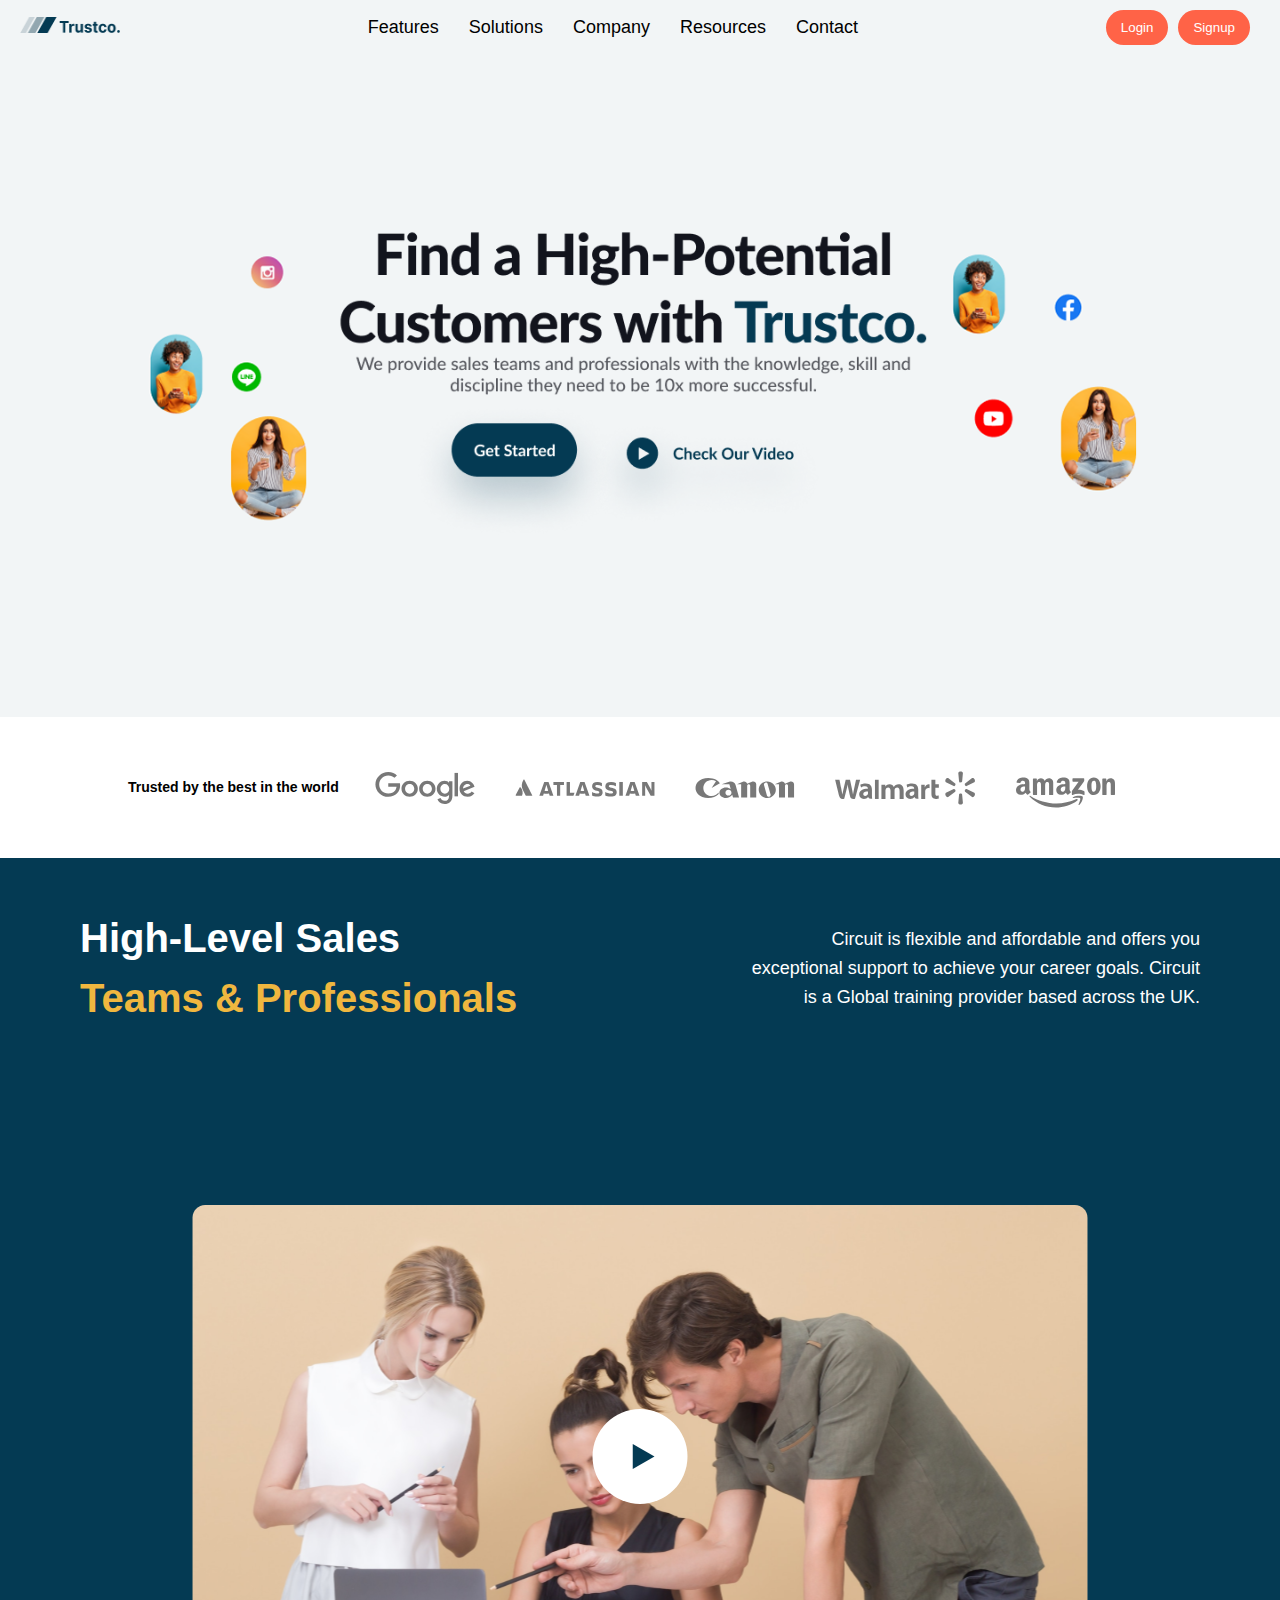
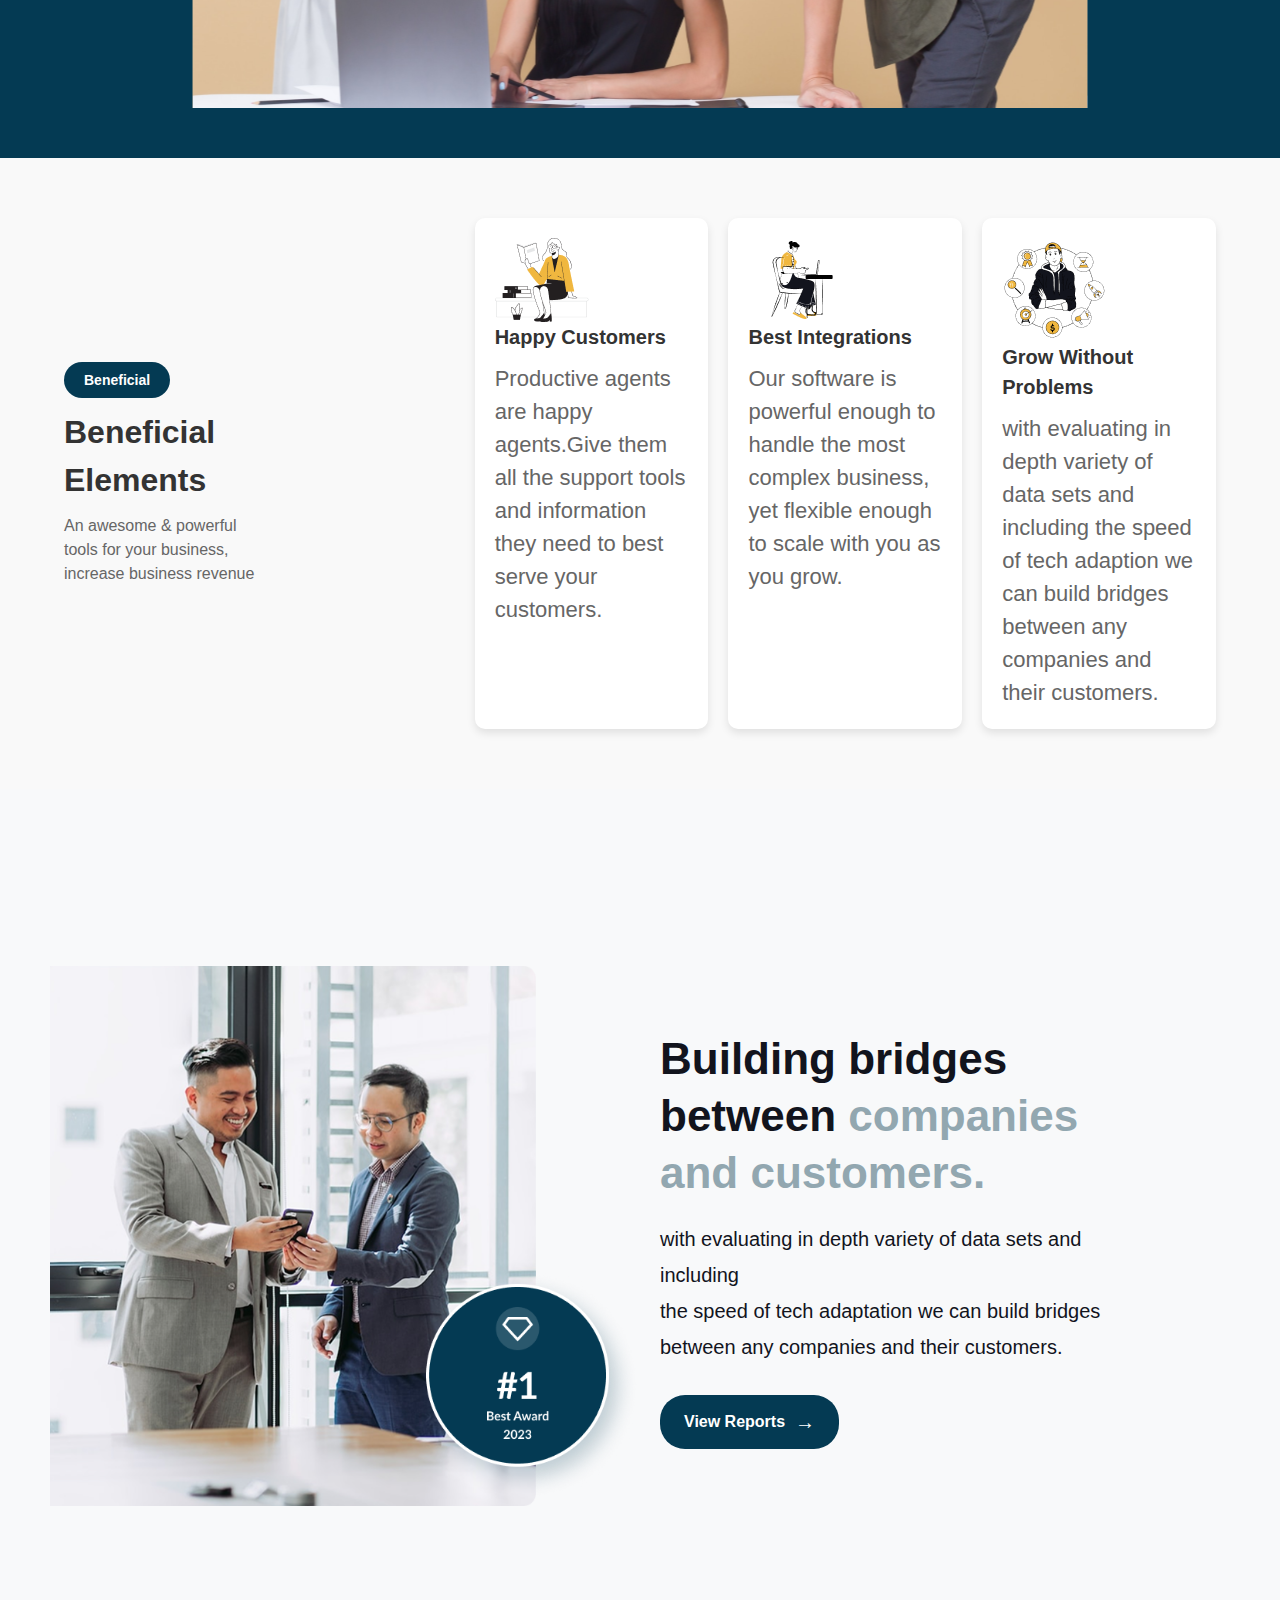
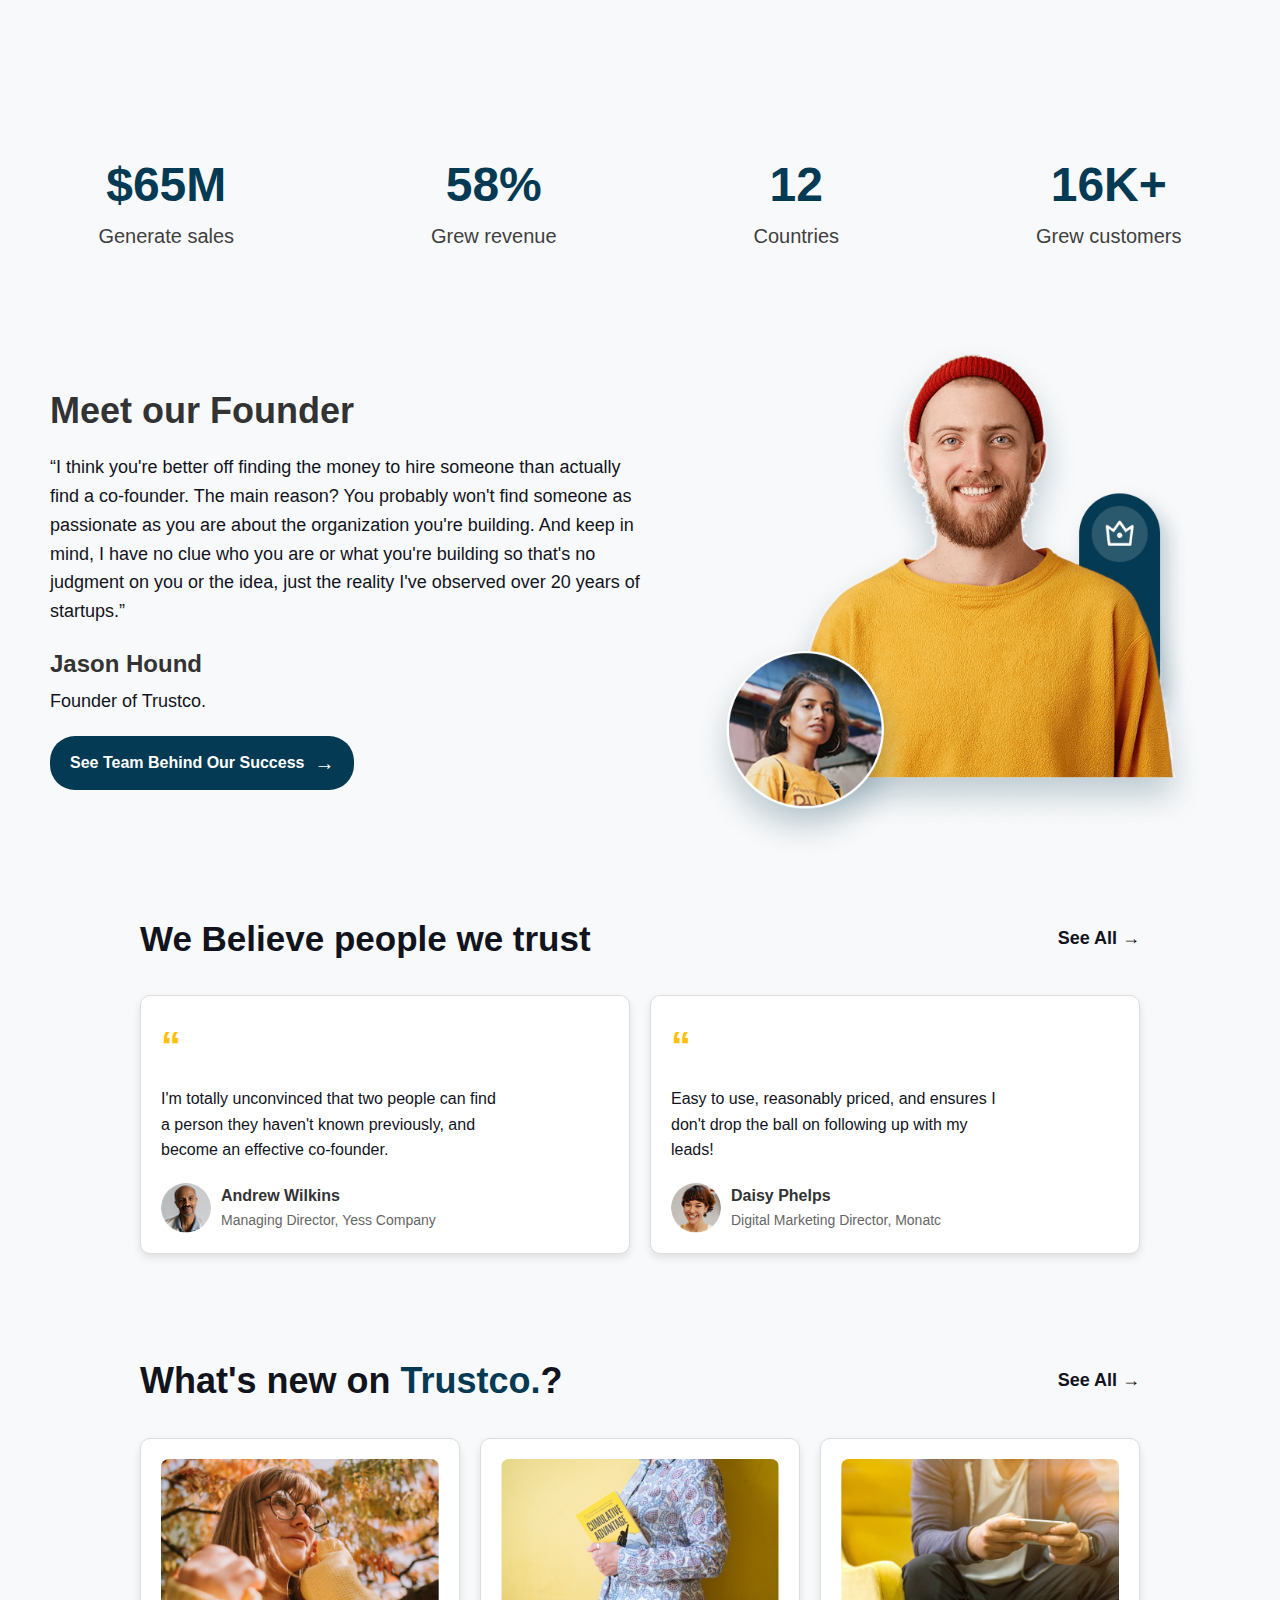
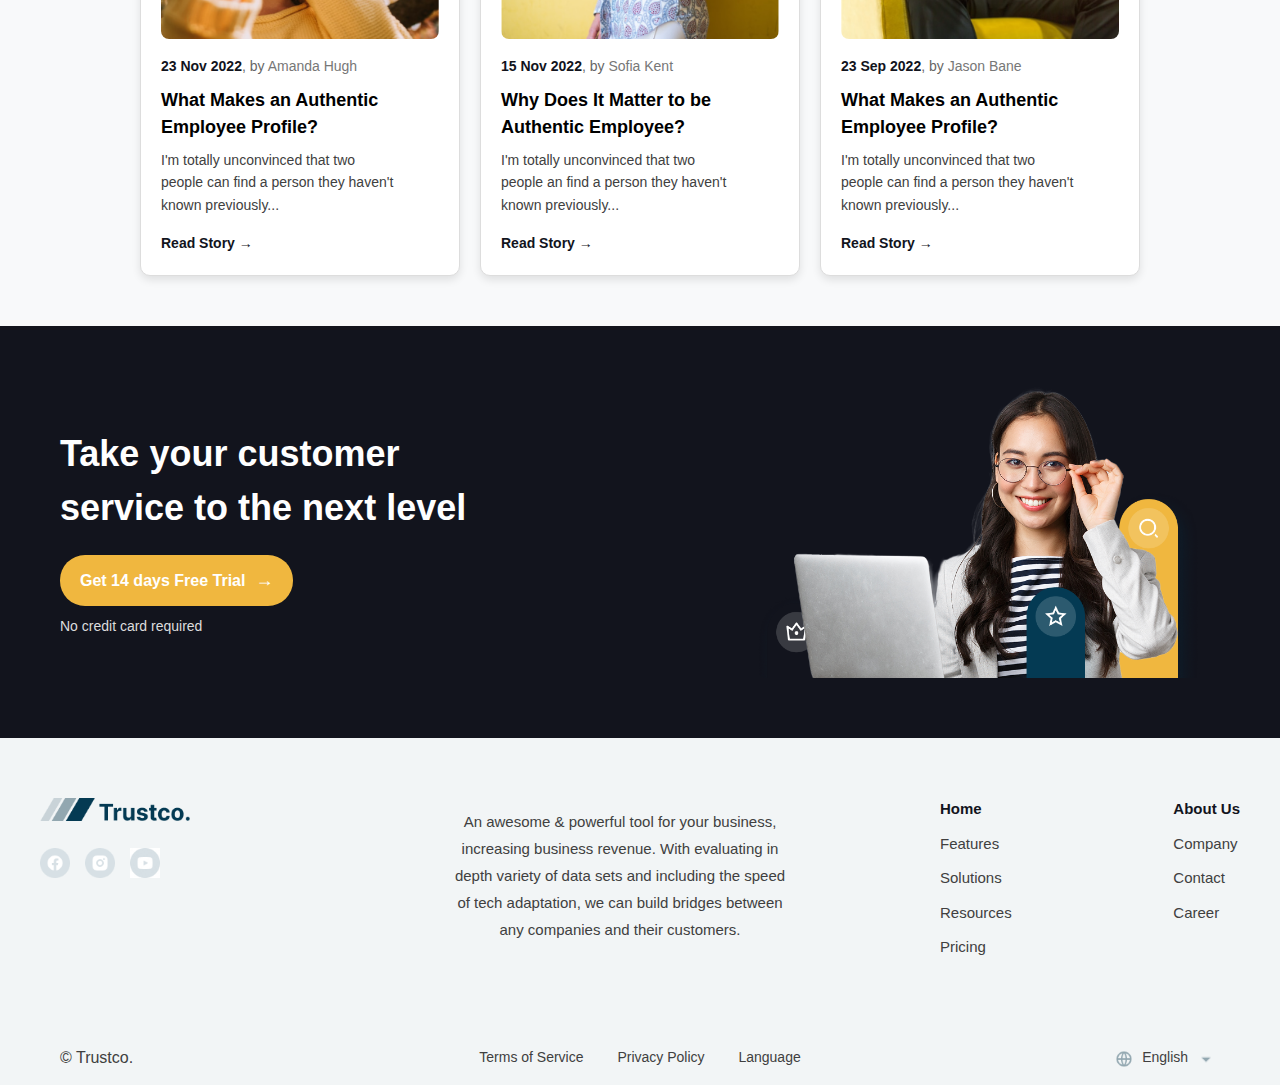
<file: index.html>
<!DOCTYPE html>
<html lang="en">
  <head>
    <meta charset="UTF-8" />
    <meta name="viewport" content="width=device-width, initial-scale=1.0" />
    <title>Landing Page Title</title>
    <link rel="stylesheet" href="style.css" />
  </head>
  <body>
    <header>
      <header class="navbar">
        <div class="logo">
          <img src="./assets/Trustco-Logo.png" alt="Logo" />
        </div>
        <nav class="nav">
          <ul>
            <li><a href="#features">Features</a></li>
            <li><a href="#solutions">Solutions</a></li>
            <li><a href="#company">Company</a></li>
            <li><a href="#resources">Resources</a></li>
            <li><a href="#contact">Contact</a></li>
          </ul>
        </nav>
        <div class="auth-buttons">
          <button class="btn">Login</button>
          <button class="btn">Signup</button>
        </div>
        <div class="hamburger" id="hamburger">
          &#9776;
          <!-- Hamburger icon -->
        </div>
      </header>
    </header>
    <main>
      <div class="image-container">
        <img
          src="./assets/Frame 3.png"
          alt="Full Size"
          class="fullsize-image"
        />
      </div>
      <section class="trusted-section">
        <div class="trusted-content">
          <span class="trusted-text">Trusted by the best in the world</span>
          <div class="brand-names">
            <span><img src="./assets/Google.svg" /></span>
            <span><img src="./assets/Atlassian.svg" /></span>
            <span><img src="./assets/Canon.svg" alt="" /></span>
            <span><img src="./assets/Walmart.svg" alt="" /></span>
            <span><img src="./assets/Amazon.svg" alt="" /></span>
          </div>
        </div>
      </section>
      <section class="video-section">
        <div class="video-header">
          <h1>
            <span class="white-text">High-Level Sales</span> <br />
            <span class="yellow-text">Teams & Professionals</span>
          </h1>
          <p>
            Circuit is flexible and affordable and offers you exceptional
            support to achieve your career goals. Circuit is a Global training
            provider based across the UK.
          </p>
        </div>
        <div class="video-container">
          <img src="./assets/Video.svg" alt="Video Thumbnail" />
        </div>
      </section>

      <section class="beneficial-section">
        <div class="beneficial-content">
          <!-- Left Side -->
          <div class="beneficial-left">
            <button class="beneficial-btn">Beneficial</button>
            <h1>
              Beneficial<br />
              Elements
            </h1>
            <p>
              An awesome & powerful<br />
              tools for your business,<br />
              increase business revenue
            </p>
          </div>

          <!-- Right Side (Three Cards) -->
          <div class="beneficial-cards">
            <div class="card">
              <img src="./assets/Happy Customers.png" alt="Happy Customers" />
              <h3>Happy Customers</h3>
              <p>
                Productive agents are happy agents.Give them all the support
                tools and information they need to best serve your customers.
              </p>
            </div>
            <div class="card">
              <img
                src="./assets/Best Integrations.png"
                alt="Best Integrations"
              />
              <h3>Best Integrations</h3>
              <p>
                Our software is powerful enough to handle the most complex
                business, yet flexible enough to scale with you as you grow.
              </p>
            </div>
            <div class="card">
              <img
                src="./assets/Grow Without Problems.png"
                alt="Grow without Problems"
              />
              <h3>Grow Without Problems</h3>
              <p>
                with evaluating in depth variety of data sets and including the
                speed of tech adaption we can build bridges between any
                companies and their customers.
              </p>
            </div>
          </div>
        </div>
      </section>

      <section class="bridge-section">
        <!-- Left Side (Image) -->
        <div class="bridge-image">
          <img src="./assets/Building-Bridges.png" alt="Building Bridges" />
        </div>

        <!-- Right Side (Text & Button) -->
        <div class="bridge-content">
          <h1>
            <span
              >Building bridges <br />
              between</span
            >
            <span>companies <br />and customers.</span>
          </h1>
          <p>
            with evaluating in depth variety of data sets and including <br />
            the speed of tech adaptation we can build bridges <br />
            between any companies and their customers.
          </p>
          <a href="#" class="view-reports">View Reports <span>→</span></a>
        </div>
      </section>

      <section id="numbers">
        <div class="numbers-container">
          <div class="number-item">
            <span class="number">$65M</span>
            <p>Generate sales</p>
          </div>
          <div class="number-item">
            <span class="number">58%</span>
            <p>Grew revenue</p>
          </div>
          <div class="number-item">
            <span class="number">12</span>
            <p>Countries</p>
          </div>
          <div class="number-item">
            <span class="number">16K+</span>
            <p>Grew customers</p>
          </div>
        </div>
      </section>
      <section class="founder">
        <div class="founder-container">
          <!-- Left Content -->
          <div class="founder-content">
            <h1>Meet our Founder</h1>
            <p>
              “I think you're better off finding the money to hire someone than
              actually find a co-founder. The main reason? You probably won't
              find someone as passionate as you are about the organization
              you're building. And keep in mind, I have no clue who you are or
              what you're building so that's no judgment on you or the idea,
              just the reality I've observed over 20 years of startups.”
            </p>
            <h2>Jason Hound</h2>
            <p class="founder-role">Founder of Trustco.</p>
            <a href="#" class="founder-button"
              >See Team Behind Our Success <span>→</span></a
            >
          </div>

          <!-- Right Image -->
          <div class="founder-image">
            <img src="./assets/Profile.png" alt="Founder Image" />
          </div>
        </div>
      </section>
      <section class="testimonials-section">
        <!-- Header -->
        <div class="testimonials-header">
          <h1>We Believe people we trust</h1>
          <a href="#" class="see-all">See All →</a>
        </div>

        <!-- Testimonials -->
        <div class="testimonials-container">
          <!-- First Testimonial -->
          <div class="testimonial-card">
            <p class="quote">“</p>
            <p class="testimonial-text">
              I'm totally unconvinced that two people can find <br />
              a person they haven't known previously, and <br />
              become an effective co-founder.
            </p>
            <div class="testimonial-author">
              <img src="./assets/Andrew-Welkins.png" alt="Andrew Wilkins" />
              <div>
                <h3>Andrew Wilkins</h3>
                <p class="author-role">Managing Director, Yess Company</p>
              </div>
            </div>
          </div>

          <!-- Second Testimonial -->
          <div class="testimonial-card">
            <p class="quote">“</p>
            <p class="testimonial-text">
              Easy to use, reasonably priced, and ensures I <br />
              don't drop the ball on following up with my <br />
              leads!
            </p>
            <div class="testimonial-author">
              <img src="./assets/Daisy Phelps.png" alt="Daisy Phelps" />
              <div>
                <h3>Daisy Phelps</h3>
                <p class="author-role">Digital Marketing Director, Monatc</p>
              </div>
            </div>
          </div>
        </div>

        <div class="slider-lines">
          <span class="line"></span>
          <span class="line active"></span>
          <span class="line"></span>
        </div>
      </section>

      <section class="blogs-section">
        <!-- Header -->
        <div class="blogs-header">
          <h2>
            <span class="whats-new">What's new on</span>
            <span class="trustco">Trustco.</span
            ><span class="question-mark">?</span>
          </h2>
          <a href="#" class="see-all">See All →</a>
        </div>

        <!-- Blog Cards -->
        <div class="blogs-container">
          <!-- Blog 1 -->
          <div class="blog-card">
            <img src="./assets/BLOG-1.png" alt="Blog 1" />
            <p class="blog-meta">
              <span class="date">23 Nov 2022</span>, by
              <span class="author">Amanda Hugh</span>
            </p>
            <h3 class="blog-title">
              What Makes an Authentic Employee Profile?
            </h3>
            <p class="blog-description">
              I'm totally unconvinced that two <br />
              people can find a person they haven't <br />
              known previously...
            </p>
            <a href="#" class="read-story">Read Story →</a>
          </div>

          <!-- Blog 2 -->
          <div class="blog-card">
            <img src="./assets/BLOG-2.png" alt="Blog 2" />
            <p class="blog-meta">
              <span class="date">15 Nov 2022</span>, by
              <span class="author">Sofia Kent</span>
            </p>
            <h3 class="blog-title">
              Why Does It Matter to be Authentic Employee?
            </h3>
            <p class="blog-description">
              I'm totally unconvinced that two <br />
              people an find a person they haven't <br />
              known previously...
            </p>
            <a href="#" class="read-story">Read Story →</a>
          </div>

          <!-- Blog 3 -->
          <div class="blog-card">
            <img src="./assets/BLOG-3.png" alt="Blog 3" />
            <p class="blog-meta">
              <span class="date">23 Sep 2022</span>, by
              <span class="author">Jason Bane</span>
            </p>
            <h3 class="blog-title">
              What Makes an Authentic Employee Profile?
            </h3>
            <p class="blog-description">
              I'm totally unconvinced that two <br />
              people can find a person they haven't <br />
              known previously...
            </p>
            <a href="#" class="read-story">Read Story →</a>
          </div>
        </div>
      </section>

      <section class="cta-banner">
        <div class="cta-content">
          <h2>
            Take your customer <br />
            service to the next level
          </h2>
          <a href="#" class="cta-button"
            >Get 14 days Free Trial <span>→</span></a
          >
          <p>No credit card required</p>
        </div>
        <div class="cta-image">
          <img src="./assets/Banner.png" alt="CTA Image" />
        </div>
      </section>

      <footer class="footer">
        <div class="footer-container">
          <!-- Left Section: Logo & Social Icons -->
          <div class="footer-left">
            <img
              src="./assets/Trustco-Logo.png"
              alt="Company Logo"
              class="footer-logo"
            />
            <div class="footer-social">
              <img src="./assets/Trustco-Icon-1.png" alt="Facebook" />
              <img src="./assets/Trustco-Icon-2.png" alt="Instagram" />
              <img src="./assets/Trustco-Icon-3.jpg" alt="YouTube" />
            </div>
          </div>

          <!-- Center Section: Description -->
          <div class="footer-center">
            <p class="footer-description">
              An awesome & powerful tool for your business, <br />
              increasing business revenue. With evaluating in <br />
              depth variety of data sets and including the speed <br />
              of tech adaptation, we can build bridges between <br />
              any companies and their customers.
            </p>
          </div>

          <!-- Right Section: Lists -->
          <div class="footer-right">
            <ul class="footer-list">
              <li class="highlight">Home</li>
              <li>Features</li>
              <li>Solutions</li>
              <li>Resources</li>
              <li>Pricing</li>
            </ul>
            <ul class="footer-list">
              <li class="highlight">About Us</li>
              <li>Company</li>
              <li>Contact</li>
              <li>Career</li>
            </ul>
          </div>
        </div>
      </footer>

      <!-- Main content goes here -->
    </main>
    <footer class="site-credits">
      <div class="credits-container">
        <!-- Left Side: Copyright -->
        <div class="credits-left">
          <p>© <span id="currentYear"></span> Trustco.</p>
        </div>

        <!-- Center: Terms and Policies (Plain Text) -->
        <div class="credits-center">
          <span class="highlight">Terms of Service</span>
          <span>Privacy Policy</span>
          <span>Language</span>
        </div>

        <!-- Right Side: Language Selector -->
        <div class="credits-right">
          <img src="./assets/global-line.png" alt="Global" class="icon" />
          <span>English</span>
          <img
            src="./assets/Language-Selector.png"
            alt="Language Selector"
            class="icon"
          />
        </div>
      </div>
    </footer>
    <script>
      // JavaScript to toggle the menu
      const hamburger = document.getElementById("hamburger");
      const nav = document.querySelector(".nav ul");

      hamburger.addEventListener("click", () => {
        nav.classList.toggle("active");
      });
    </script>
  </body>
</html>
</file>
<file: style.css>
/* Apply box-sizing rule to all elements */
* {
  box-sizing: border-box;
  margin: 0;
  padding: 0;
}

/* Set base font styles */
body {
  font-family: "Arial", sans-serif; /* Replace with your preferred font stack */
  font-size: 16px; /* Base font size */
  line-height: 1.5; /* Improved readability */
  color: var(--primary-text-color);
  background-color: var(--background-color);
}

/* Define CSS variables for color palette */
:root {
  --primary-color: #007bff;
  --secondary-color: #6c757d;
  --accent-color: #28a745;
  --primary-text-color: #333;
  --background-color: #f8f9fa;
}

/* Apply font sizes for headings */
h1 {
  font-size: 2.5rem;
}

h2 {
  font-size: 2rem;
}

h3 {
  font-size: 1.75rem;
}

h4 {
  font-size: 1.5rem;
}

h5 {
  font-size: 1.25rem;
}

h6 {
  font-size: 1rem;
}

/* Paragraph styling */
p {
  font-size: 1rem;
  margin-bottom: 1rem; /* Add some space after paragraphs */
}

/* Default margins and padding */
body,
h1,
h2,
h3,
h4,
h5,
h6,
p {
  margin: 0;
  padding: 0;
}

/* Basic link styling */
a {
  color: var(--primary-color);
  text-decoration: none;
}

a:hover {
  text-decoration: underline;
}

/* Additional global styles */
.container {
  padding: 16px; /* Example of consistent spacing */
}

.navbar {
  display: flex; /* Use flexbox for layout */
  justify-content: space-between; /* Space between logo and menu */
  align-items: center; /* Center items vertically */
  background-color: #f2f5f6; /* Background color */
  color: white; /* Text color */
  padding: 10px 20px; /* Padding around the navbar */
}

.logo img {
  max-width: 100px; /* Set a max width for the logo */
  height: auto; /* Maintain aspect ratio */
}

.nav ul {
  list-style-type: none; /* Remove bullet points */
  display: flex; /* Display menu items in a row */
  transition: max-height 0.3s ease-out; /* Smooth slide down transition */
  max-height: none; /* Show the menu by default */
  overflow: visible; /* Show overflow */
}
.nav ul.active {
  max-height: 500px; /* Adjust this value as needed */
}

.nav li {
  margin: 0 15px; /* Space between menu items */
}

.nav a {
  color: black; /* Link color */
  text-decoration: none; /* Remove underline */
  font-size: 18px; /* Font size */
  transition: color 0.3s; /* Smooth color transition */
}

.nav a:hover {
  color: #ff6347; /* Change color on hover */
}

.auth-buttons {
  display: flex; /* Align buttons in a row */
}

.btn {
  background-color: #ff6347; /* Button background color */
  color: white; /* Button text color */
  border: none; /* Remove border */
  padding: 10px 15px; /* Padding inside buttons */
  margin-right: 10px; /* Space between buttons */
  cursor: pointer; /* Pointer cursor on hover */
  border-radius: 50px; /* Rounded corners */
  transition: background-color 0.3s; /* Smooth background color transition */
}
.btn:hover {
  background-color: #e5533d; /* Darker shade on hover */
}
.image-container {
  width: 100%; /* Full width */
  background-color: #f2f5f6;
  overflow: hidden; /* Hide overflow */
  padding: 20px 0;
}

.fullsize-image {
  width: 100%; /* Full width */
  height: auto; /* Maintain aspect ratio */
  display: block; /* Remove bottom space */
}
.hamburger {
  display: none; /* Hide hamburger by default */
}
/* Trusted By Section */
.trusted-section {
  background-color: white;
  padding: 50px 0; /* Increased padding for broader height */
  width: 100%; /* Ensure full width */
}

.trusted-content {
  display: flex;
  align-items: center;
  justify-content: space-between;
  max-width: 80%;
  margin: 0 auto;
}

.trusted-text {
  font-size: 14px;
  font-weight: bold;
  color: #000000; /* Lighter black */
  white-space: nowrap;
}

.brand-names {
  display: flex;
  justify-content: center;
  gap: 40px; /* Adjust space between logos */
  flex-grow: 1;
}

.brand-names span {
  display: flex;
  align-items: center;
  font-size: 22px; /* Bigger font */
  font-weight: 900; /* Extra bold */
  color: #787878; /* Dark grey */
  gap: 8px; /* Space between text and logo */
}

.brand-names img {
  width: 100px; /* Adjust this value as needed */
  height: auto; /* Keeps proportions */
  object-fit: contain;
}

.brand-names img[src*="Atlassian.svg"],
.brand-names img[src*="Walmart.svg"] {
  width: 140px; /* Make these logos slightly larger */
}

.brand-names img[src*="Amazon.svg"] {
  margin-top: 10px; /* Adjust value as needed */
}
.video-section {
  background-color: #043a53;
  display: flex;
  flex-direction: column;
  align-items: center;
  padding: 50px 80px;
  height: 100vh; /* Full screen height */
  width: 100%;
  box-sizing: border-box;
}

/* Top Section: Title & Paragraph */
.video-header {
  display: flex;
  justify-content: space-between; /* Ensures title on left, paragraph on right */
  align-items: center;
  width: 100%;
  max-width: 1200px;
}

/* Title styles */
.video-header h1 {
  color: #ffffff;
  font-size: 40px;
  font-weight: bold;
  margin: 0;
  flex: 1; /* Takes available space */
  text-align: left;
}

/* Paragraph styles */
.video-header p {
  color: #ffffff;
  font-size: 18px;
  max-width: 450px;
  text-align: right; /* Keeps text aligned to the right */
  line-height: 1.6; /* Improves readability */
  margin: 0;
  flex: 1;
  direction: ltr; /* Ensures left-to-right flow */
  unicode-bidi: normal; /* Prevents unwanted mirroring */
  white-space: normal; /* Allows text to wrap naturally */
  word-break: normal; /* Avoids breaking words unnaturally */
  overflow-wrap: anywhere; /* Ensures words wrap properly without big gaps */
}

.white-text {
  color: #ffffff;
}

.yellow-text {
  color: #f0b73f;
}

/* Video Image */
.video-container {
  width: 100%;
  display: flex;
  justify-content: center;
  align-items: flex-end;
  flex-grow: 1;
}

.video-container img {
  max-width: 80%;
  height: auto;
  object-fit: cover;
}

/* Beneficial Section */
.beneficial-section {
  background-color: #f9f9f9;
  padding: 60px 0;
}

.beneficial-content {
  display: flex;
  align-items: center;
  justify-content: space-between;
  max-width: 90%;
  margin: 0 auto;
  gap: 40px;
}

/* Left Side */
.beneficial-left {
  flex: 1;
}

.beneficial-btn {
  background-color: #043a53;
  color: white;
  padding: 10px 20px;
  border: none;
  font-size: 14px;
  font-weight: bold;
  cursor: pointer;
  border-radius: 20px;
}

.beneficial-left h1 {
  font-size: 32px;
  color: #333;
  margin-top: 10px;
}

.beneficial-left p {
  font-size: 16px;
  color: #666;
  margin-top: 10px;
}

/* Right Side - Cards */
.beneficial-cards {
  display: flex;
  flex: 2;
  gap: 20px;
}

.card {
  background-color: white;
  padding: 20px;
  border-radius: 10px;
  box-shadow: 0 4px 8px rgba(0, 0, 0, 0.1);
  flex: 1;
  text-align: left;
  position: relative; /* Ensures positioning works properly */
  display: flex;
  flex-direction: column; /* Stack items vertically */
  align-items: flex-start; /* Align items to the left */
}

/* Card Icons */
.card-icon {
  width: 50px; /* Adjust size as needed */
  height: auto;
  margin-bottom: 10px; /* Adds space between image and text */
}

.card h3 {
  font-size: 20px;
  color: #333;
  margin-bottom: 10px;
}

.card p {
  font-size: 22px;
  color: #666;
}

/* Bridge Section */
.bridge-section {
  display: flex;
  align-items: center;
  justify-content: space-between;
  width: 100vw; /* Ensures full screen width */
  min-height: 100vh; /* Ensures it covers full screen height */
  padding: 50px;
  box-sizing: border-box;
}

/* Left Side - Image */
.bridge-image {
  width: 50%;
  height: 100%;
}

.bridge-image img {
  width: 100%;
  height: 100%;
  object-fit: cover;
}

/* Right Side - Content */
.bridge-content {
  flex: 1;
  max-width: 50%;
  padding: 20px;
  display: flex;
  flex-direction: column;
  justify-content: center;
}

/* Split Color Title */
.bridge-content h1 {
  font-size: 44px;
  font-weight: bold;
  margin-bottom: 20px;
  line-height: 1.3;
  display: inline-block;
}

.bridge-content h1 span:first-child {
  color: #12141d; /* Left side title color */
}

.bridge-content h1 span:last-child {
  color: #92a7b0; /* Right side title color */
}

/* Paragraph Styling - Allowing Multi-Line Display */
.bridge-content p {
  font-size: 20px;
  color: #12141d;
  line-height: 1.8;
  margin-bottom: 30px;
  max-width: 90%; /* Ensures text stays within bounds */
  white-space: normal; /* Allows line breaks */
  word-wrap: break-word;
}

/* Button */
.view-reports {
  display: inline-flex;
  align-items: center;
  padding: 12px 24px;
  background-color: #043a53;
  color: white;
  font-size: 16px;
  font-weight: bold;
  border-radius: 25px;
  text-decoration: none;
  transition: 0.3s ease-in-out;
  width: fit-content;
}

.view-reports:hover {
  background-color: #0056b3;
}

.view-reports span {
  margin-left: 10px;
  font-size: 20px;
}

/* Numbers Section */
#numbers {
  text-align: center;
  padding: 60px 20px;
}

/* Numbers Layout */
.numbers-container {
  display: flex;
  justify-content: space-around;
  gap: 40px;
  flex-wrap: wrap;
}

/* Number Text */
.number-item {
  text-align: center;
}

.number {
  font-size: 48px;
  font-weight: bold;
  color: #043a53; /* Blue color */
  display: block;
}

.number-item p {
  font-size: 20px;
  color: #404040;
}

/* Meet Our Founder Section */
.founder-section {
  display: flex;
  align-items: center;
  justify-content: space-between;
  width: 100vw; /* Full width */
  min-height: 100vh; /* Full height */
  padding: 80px;
  box-sizing: border-box;
}

/* Flexbox Layout */
.founder-container {
  display: flex;
  align-items: center;
  justify-content: flex-start; /* Align content to the left */
  gap: 50px;
  max-width: 1800px;
  margin: auto;
  padding-left: 50px; /* Moves everything slightly to the right */
}

/* Left Content */
.founder-content {
  flex: 1;
  max-width: 50%;
}

/* Title Styling */
.founder-content h1 {
  font-size: 36px;
  font-weight: bold;
  margin-bottom: 15px;
}

.founder-content h1 span {
  color: #12141d; /* Blue color */
}

/* Paragraph */
.founder-content p {
  font-size: 18px;
  color: #12141d;
  line-height: 1.6;
  margin-bottom: 20px;
}

/* Founder Name */
.founder-content h2 {
  font-size: 24px;
  font-weight: bold;
  margin-bottom: 5px;
}

/* Founder Role */
.founder-role {
  font-size: 16px;
  color: #555;
  margin-bottom: 20px;
}

/* Button */
.founder-button {
  display: inline-flex;
  align-items: center;
  padding: 12px 20px;
  background-color: #043a53;
  color: white;
  font-size: 16px;
  font-weight: bold;
  border-radius: 25px;
  text-decoration: none;
  transition: 0.3s;
}

.founder-button:hover {
  background-color: #0056b3;
}

.founder-button span {
  margin-left: 10px;
  font-size: 20px;
}

/* Right Side - Image */
.founder-image {
  flex: 1;
  max-width: 70%;
  display: flex;
  justify-content: flex-end; /* Push image to the right */
}

.founder-image img {
  width: 100%;
  height: auto;
  border-radius: 10px;
}

/* Testimonials Section */
.testimonials-section {
  width: 100%;
  max-width: 1200px;
  margin: 0 auto;
  padding: 50px 100px;
  text-align: center;
}

/* Header */
.testimonials-header {
  display: flex;
  justify-content: space-between;
  align-items: center;
  margin-bottom: 30px;
  flex-wrap: wrap;
}

.testimonials-header h1 {
  font-size: 35px;
  font-weight: bold;
  color: #12141d;
}

.testimonials-header h2 span {
  color: #ffc107; /* Yellow */
}

.see-all {
  font-size: 18px;
  font-weight: bold;
  color: #12141d;
  text-decoration: none;
}

.see-all:hover {
  color: #12141d;
}

/* Testimonials Container */
.testimonials-container {
  display: flex;
  gap: 20px;
  flex-wrap: wrap;
  justify-content: center;
}

/* Testimonial Card */
.testimonial-card {
  flex: 1;
  background: white;
  padding: 20px;
  border-radius: 10px;
  box-shadow: 0 4px 8px rgba(0, 0, 0, 0.1);
  border: 1px solid #ddd;
  max-width: 500px;
  min-width: 300px;
  text-align: left;
}

/* Quote */
.quote {
  font-size: 40px;
  color: #ffc107;
  font-weight: bold;
  margin-bottom: 10px;
}

/* Text */
.testimonial-text {
  font-size: 16px;
  color: #12141d;
  line-height: 1.6;
  margin-bottom: 20px;
}

/* Author */
.testimonial-author {
  display: flex;
  align-items: center;
  gap: 10px;
}

.testimonial-author img {
  width: 50px;
  height: 50px;
  border-radius: 50%;
  object-fit: cover;
}

.testimonial-author h3 {
  font-size: 16px;
  font-weight: bold;
  margin-bottom: 2px;
}

.author-role {
  font-size: 14px;
  color: #666;
}

/* Blogs Section */
.blogs-section {
  width: 100%;
  max-width: 1200px;
  margin: 0 auto;
  padding: 50px 100px;
  text-align: left;
}

/* Header */
.blogs-header {
  display: flex;
  justify-content: space-between;
  align-items: center;
  max-width: 1200px;
  margin-bottom: 30px;
  flex-wrap: wrap;
}

.blogs-header h2 {
  font-size: 36px;
  font-weight: bold;
}

.whats-new {
  color: #12141d;
}

.trustco {
  color: #043a53;
}

.question-mark {
  color: #12141d;
}

.see-all {
  font-size: 18px;
  font-weight: bold;
  color: #12141d;
  text-decoration: none;
}

.see-all:hover {
  color: #0056b3;
}

/* Blogs Container */
.blogs-container {
  display: flex;
  gap: 20px;
  flex-wrap: wrap;
  justify-content: center;
}

/* Blog Card */
.blog-card {
  flex: 1;
  background: white;
  padding: 20px;
  border-radius: 10px;
  box-shadow: 0 4px 8px rgba(0, 0, 0, 0.1);
  border: 1px solid #ddd;
  max-width: 350px;
  text-align: left;
}

.blog-card img {
  width: 100%;
  height: 180px;
  object-fit: cover;
  border-radius: 8px;
  margin-bottom: 10px;
}

/* Blog Meta */
.blog-meta {
  font-size: 14px;
  color: #666;
  margin-bottom: 10px;
}

.blog-meta .date {
  font-weight: bold;
  color: #12141d;
}

.blog-meta .author {
  color: #777;
}

/* Blog Title */
.blog-title {
  font-size: 18px;
  font-weight: bold;
  color: #000000;
  margin-bottom: 8px;
}

/* Blog Description */
.blog-description {
  font-size: 14px;
  color: #404040;
  line-height: 1.6;
  margin-bottom: 15px;
}

/* Read Story */
.read-story {
  font-size: 14px;
  font-weight: bold;
  color: #12141d;
  text-decoration: none;
  display: inline-block;
}

.read-story:hover {
  color: #007bff;
}

/* CTA Banner Section */
.cta-banner {
  display: flex;
  align-items: center;
  justify-content: space-between;
  background-color: #12141d;
  color: #ffffff;
  padding: 60px;
  min-height: 400px;
  box-sizing: border-box;
  flex-wrap: wrap;
  position: relative;
  overflow: hidden;
}

/* Left Content */
.cta-content {
  flex: 1;
  max-width: 50%;
}

.cta-content h2 {
  font-size: 36px;
  font-weight: bold;
  margin-bottom: 20px;
}

.cta-button {
  display: inline-flex;
  align-items: center;
  background-color: #f0b73f;
  color: #ffffff;
  padding: 12px 20px;
  font-size: 16px;
  font-weight: bold;
  border-radius: 25px;
  text-decoration: none;
  transition: 0.3s;
  margin-bottom: 10px;
}

.cta-button:hover {
  background-color: #d69a30;
}

.cta-button span {
  margin-left: 10px;
  font-size: 18px;
}

.cta-content p {
  font-size: 14px;
  color: #ddd;
}

/* Right Side Image */
.cta-image {
  flex: 1;
  max-width: 50%;
  text-align: right;
  display: flex;
  justify-content: flex-end;
}

.cta-image img {
  max-width: 80%;
  height: 100%;
  object-fit: cover;
  border-radius: 10px;
}

/* Footer Styling */
.footer {
  background-color: #f2f5f6;
  padding: 60px 20px;
  font-family: Arial, sans-serif;
}

.footer-container {
  display: flex;
  align-items: flex-start;
  justify-content: space-between;
  max-width: 1200px;
  margin: 0 auto;
  flex-wrap: wrap;
  gap: 60px; /* Added spacing */
}

/* Left Section */
.footer-left {
  flex: 1;
  min-width: 250px;
}

.footer-logo {
  width: 150px;
  margin-bottom: 20px;
}

.footer-social {
  display: flex;
  gap: 15px;
}

.footer-social img {
  width: 30px;
  height: 30px;
}

/* Center Section */
.footer-center {
  flex: 2;
  min-width: 350px;
  text-align: center;
  margin-top: 10px;
}

.footer-description {
  color: #404040;
  font-size: 15px;
  line-height: 1.8;
}

/* Right Section (Lists) */
.footer-right {
  flex: 1;
  display: flex;
  justify-content: space-between;
  gap: 100px; /* More space between lists */
  min-width: 300px;
}

/* List Styling */
.footer-list {
  list-style: none;
  padding: 0;
}

.footer-list li {
  margin-bottom: 12px;
  font-size: 15px;
  color: #404040; /* Default color */
}

/* Home & About Us should be darker */
.footer-list .highlight {
  color: #12141d;
  font-weight: bold;
}

/* Site Credits Section */
.site-credits {
  background-color: #f2f5f6;
  padding: 15px 0;
  font-family: Arial, sans-serif;
  font-size: 14px;
  color: #404040;
}

.credits-container {
  display: flex;
  justify-content: space-between;
  align-items: center;
  max-width: 1200px;
  margin: 0 auto;
  padding: 0 20px;
  flex-wrap: wrap;
}

/* Left: Copyright */
.credits-left {
  flex: 1;
  min-width: 150px;
  text-align: left;
}

/* Center: Keep Terms in One Line */
.credits-center {
  flex: 2;
  text-align: center;
  min-width: 300px;
  white-space: nowrap; /* Ensures text stays in one line */
}

.credits-center span {
  color: #404040;
  margin: 0 15px;
  font-size: 14px;
}

.credits-center .highlight {
  color: #404040;
}

/* Right: Language Selector */
.credits-right {
  flex: 1;
  text-align: right;
  min-width: 150px;
}

.credits-right .icon {
  width: 18px;
  height: 18px;
  margin: 0 5px;
  vertical-align: middle;
}
.contact-description {
  color: #404040;
  font-size: 18px;
  max-width: 600px;
  margin: 0 auto 40px;
}

/* Contact Cards Layout */
.contact-cards {
  display: flex;
  justify-content: center;
  gap: 20px;
  flex-wrap: wrap;
}

/* Individual Card Styles */
.contact-card {
  background-color: #ffffff;
  padding: 25px;
  border-radius: 10px;
  width: 320px;
  box-shadow: 0px 4px 10px rgba(0, 0, 0, 0.1);
  text-align: left;
  display: flex;
  flex-direction: column;
  align-items: flex-start;
}

/* Icon Styling */
.contact-icon {
  width: 45px;
  margin-bottom: 12px;
}

/* Card Title */
.contact-card-title {
  color: #12141d;
  font-size: 22px;
  margin-bottom: 8px;
}

/* Card Description */
.contact-card-text {
  color: #404040;
  font-size: 16px;
  margin-bottom: 15px;
}

/* Contact Link */
.contact-link {
  color: #043a53;
  text-decoration: none;
  font-weight: bold;
  display: inline-block;
  transition: color 0.3s;
}

.contact-link:hover {
  color: #021f30;
}

/* Section Background */
.contact-form-section {
  background-color: #ffffff;
  text-align: center;
  padding: 60px 20px;
  width: 100%;
}

/* Title */
.form-title {
  color: #12141d;
  font-size: 36px;
  font-weight: bold;
  margin-bottom: 10px;
}

/* Description */
.form-description {
  color: #12141d;
  font-size: 18px;
  max-width: 600px;
  margin: 0 auto 40px;
}

/* Form */
.contact-form {
  max-width: 600px;
  margin: 0 auto;
}

/* Input Fields Group (Two per Row) */
.form-group {
  display: flex;
  gap: 15px;
  justify-content: center;
  flex-wrap: wrap;
  margin-bottom: 15px;
}

/* Input Box */
.input-box {
  display: flex;
  align-items: center;
  background: #ffffff;
  border: 1px solid #91a7b0;
  border-radius: 5px;
  padding: 10px;
  width: 48%; /* Two per row */
  box-sizing: border-box;
}

/* Input Icon */
.input-icon {
  width: 20px;
  margin-right: 10px;
}

/* Placeholder Styling */
input::placeholder,
textarea::placeholder {
  color: #91a7b0;
}

/* Input Fields */
.input-box input {
  border: none;
  outline: none;
  flex: 1;
  font-size: 16px;
  color: #91a7b0;
}

/* Textarea Box (Same Width as Inputs) */
.textarea-box {
  width: 100%;
  margin-bottom: 15px;
}

.textarea-box textarea {
  width: 100%;
  height: 120px;
  border: 1px solid #91a7b0;
  border-radius: 5px;
  padding: 10px;
  font-size: 16px;
  color: #91a7b0;
  outline: none;
  box-sizing: border-box;
}

/* Form Bottom */
.form-bottom {
  display: flex;
  justify-content: space-between;
  align-items: center;
  flex-wrap: wrap;
}

/* Checkbox Container */
.checkbox-container {
  display: flex;
  align-items: center;
  gap: 5px;
}

/* Checkbox Text */
.checkbox-text {
  color: #12141d;
  font-size: 14px;
}

/* Terms Link */
.terms-link {
  color: #043a53;
  font-size: 14px;
  font-weight: bold;
  text-decoration: none;
}

/* Submit Button */
.submit-btn {
  background-color: #043a53;
  color: #ffffff;
  font-size: 16px;
  border: none;
  padding: 12px 24px;
  border-radius: 50px; /* Rounded edges */
  cursor: pointer;
  transition: background 0.3s;
}

.submit-btn:hover {
  background-color: #032c42;
}

@media (max-width: 768px) {
  .navbar {
    flex-direction: column; /* Stack items vertically */
    align-items: flex-start; /* Align items to the left */
  }

  .nav {
    width: 100%; /* Full width for nav */
    text-align: center; /* Center the menu */
    margin: 10px 0; /* Space above and below the menu */
  }

  .nav ul {
    display: block; /* Stack menu items vertically */
    max-height: 0;
    overflow: hidden;
  }
  .nav ul.active {
    max-height: 500px; /* Adjust this value as needed */
  }

  .nav li {
    margin: 10px 0; /* Space between menu items */
  }

  .auth-buttons {
    width: 100%; /* Full width for buttons */
    justify-content: flex-end; /* Align buttons to the right */
    margin-top: 10px; /* Space above buttons */
  }
  .hamburger {
    display: block; /* Show hamburger in mobile view */
    color: black;
    position: absolute; /* Position hamburger */
    top: 10px; /* Adjust top position as needed */
    right: 20px; /* Align to the right */
  }
}

@media (max-width: 768px) {
  .trusted-content {
    flex-direction: column;
    text-align: center;
  }

  .trusted-text {
    font-size: 12px;
  }

  .brand-names {
    gap: 15px;
  }

  .brand-names img {
    width: 70px;
  }

  .brand-names img[src*="Atlassian.svg"],
  .brand-names img[src*="Walmart.svg"] {
    width: 100px;
  }
}

@media (max-width: 480px) {
  .trusted-text {
    font-size: 10px;
  }

  .brand-names img {
    width: 60px;
  }

  .brand-names img[src*="Atlassian.svg"],
  .brand-names img[src*="Walmart.svg"] {
    width: 90px;
  }
}

@media (max-width: 1024px) {
  .video-section {
    padding: 40px 60px;
  }

  .video-header {
    flex-direction: column;
    align-items: center;
    text-align: center;
  }

  .video-header h1,
  .video-header p {
    text-align: center;
    max-width: 100%;
  }

  .video-container img {
    max-width: 90%;
  }
}

@media (max-width: 768px) {
  .video-section {
    padding: 30px 40px;
  }

  .video-header {
    flex-direction: column;
  }

  .video-header h1 {
    font-size: 32px;
  }

  .video-header p {
    font-size: 16px;
    text-align: center;
  }

  .video-container img {
    max-width: 95%;
  }
}

@media (max-width: 480px) {
  .video-section {
    padding: 20px;
  }

  .video-header {
    flex-direction: column;
    text-align: center;
  }

  .video-header h1 {
    font-size: 26px;
  }

  .video-header p {
    font-size: 14px;
    text-align: center;
  }

  .video-container img {
    max-width: 100%;
  }
}
@media (max-width: 768px) {
  .beneficial-content {
    flex-direction: column;
    text-align: center;
  }

  .beneficial-cards {
    flex-direction: column;
    align-items: center;
  }

  .card {
    width: 100%;
  }
}

@media (max-width: 480px) {
  .beneficial-left h1 {
    font-size: 24px;
  }

  .beneficial-left p {
    font-size: 12px;
  }

  .card h3 {
    font-size: 18px;
  }

  .card p {
    font-size: 12px;
  }
}
@media (max-width: 1024px) {
  .bridge-section {
    flex-direction: column;
    text-align: center;
    padding: 30px;
  }

  .bridge-image,
  .bridge-content {
    width: 100%;
    max-width: 100%;
  }

  .bridge-image img {
    max-height: 350px;
    object-fit: cover;
  }

  .bridge-content {
    padding: 20px;
    align-items: center;
  }

  .bridge-content h1 {
    font-size: 28px;
  }

  .bridge-content p {
    font-size: 16px;
    max-width: 100%;
  }

  .view-reports {
    justify-content: center;
  }
}

@media (max-width: 768px) {
  .bridge-content h1 {
    font-size: 24px;
  }

  .bridge-content p {
    font-size: 14px;
  }

  .view-reports {
    padding: 10px 20px;
    font-size: 14px;
  }
}
@media (max-width: 1024px) {
  .numbers-container {
    justify-content: center;
    gap: 30px;
  }
}

@media (max-width: 768px) {
  .number {
    font-size: 36px;
  }

  .number-item p {
    font-size: 18px;
  }
}

@media (max-width: 480px) {
  .numbers-container {
    flex-direction: column;
    align-items: center;
  }
}

@media (max-width: 1024px) {
  .founder-container {
    flex-direction: column;
    text-align: center;
  }

  .founder-content,
  .founder-image {
    max-width: 100%;
  }

  .founder-button {
    justify-content: center;
  }
}

/* Tablets - 768px */
@media (max-width: 768px) {
  .founder-container {
    flex-direction: column;
    text-align: center;
    gap: 30px;
  }

  .founder-content h1 {
    font-size: 32px;
  }

  .founder-content p {
    font-size: 16px;
  }

  .founder-content h2 {
    font-size: 22px;
  }

  .founder-button {
    font-size: 14px;
    padding: 10px 18px;
  }
}

/* Mobile - 428px */
@media (max-width: 428px) {
  .founder-container {
    flex-direction: column;
    text-align: center;
    gap: 20px;
  }

  .founder-content h1 {
    font-size: 28px;
  }

  .founder-content p {
    font-size: 15px;
  }

  .founder-content h2 {
    font-size: 20px;
  }

  .founder-button {
    font-size: 14px;
    padding: 10px 16px;
    border-radius: 20px;
  }

  .founder-image img {
    border-radius: 8px;
  }
}
@media (max-width: 1024px) {
  .testimonials-header {
    flex-direction: column;
    text-align: center;
  }

  .see-all {
    margin-top: 10px;
  }

  .testimonials-container {
    flex-direction: column;
    align-items: center;
  }

  .testimonial-card {
    max-width: 90%;
  }
}

@media (max-width: 768px) {
  .testimonials-header h2 {
    font-size: 24px;
  }

  .see-all {
    font-size: 16px;
  }

  .testimonial-card {
    width: 90%;
  }
}

@media (max-width: 428px) {
  .testimonials-header h2 {
    font-size: 20px;
  }

  .see-all {
    font-size: 14px;
  }

  .testimonial-text {
    font-size: 14px;
  }

  .testimonial-author h3 {
    font-size: 14px;
  }

  .author-role {
    font-size: 12px;
  }

  .testimonial-card {
    width: 95%;
    padding: 15px;
  }

  .quote {
    font-size: 30px;
  }
}

@media (max-width: 1024px) {
  .blogs-header {
    flex-direction: column;
    text-align: center;
  }

  .see-all {
    margin-top: 10px;
  }

  .blogs-container {
    flex-wrap: wrap;
    justify-content: center;
  }

  .blog-card {
    max-width: 90%;
  }
}

@media (max-width: 768px) {
  .blogs-header h2 {
    font-size: 24px;
  }

  .see-all {
    font-size: 16px;
  }

  .blog-card {
    width: 90%;
  }
}

@media (max-width: 428px) {
  .blogs-header h2 {
    font-size: 20px;
  }

  .see-all {
    font-size: 14px;
  }

  .blog-title {
    font-size: 16px;
  }

  .blog-description {
    font-size: 13px;
  }

  .read-story {
    font-size: 13px;
  }

  .blog-card {
    width: 95%;
    padding: 15px;
  }
}
@media (max-width: 1024px) {
  .cta-banner {
    flex-direction: column;
    text-align: center;
  }

  .cta-content,
  .cta-image {
    max-width: 100%;
  }

  .cta-button {
    justify-content: center;
  }

  .cta-image {
    justify-content: center;
  }

  .cta-image img {
    max-width: 100%;
    height: auto;
    margin-top: 20px;
  }
}

/* Mobile - 768px and below */
@media (max-width: 768px) {
  .cta-content h2 {
    font-size: 28px;
  }

  .cta-button {
    font-size: 14px;
    padding: 10px 18px;
  }

  .cta-image img {
    max-width: 100%;
  }
}

/* Small Mobile - 428px */
@media (max-width: 428px) {
  .cta-content h2 {
    font-size: 24px;
  }

  .cta-button {
    font-size: 12px;
    padding: 8px 14px;
    border-radius: 20px;
  }

  .cta-image img {
    max-width: 100%;
  }
}
/* Responsive Design */
@media (max-width: 1024px) {
  .footer-container {
    flex-direction: column;
    text-align: center;
    align-items: center;
    gap: 40px;
  }

  .footer-right {
    flex-direction: row;
    justify-content: center;
    gap: 60px;
    margin-top: 20px;
  }
}

@media (max-width: 768px) {
  .footer-right {
    flex-direction: column;
    gap: 30px;
  }
}

@media (max-width: 428px) {
  .footer-container {
    gap: 50px;
  }

  .footer-left {
    margin-bottom: 25px;
  }

  .footer-right {
    flex-direction: column;
    gap: 25px;
  }

  .footer-social img {
    width: 28px;
    height: 28px;
  }

  .footer-description {
    font-size: 14px;
  }

  .footer-list li {
    font-size: 14px;
  }
}

@media (max-width: 1024px) {
  .credits-container {
    padding: 0 40px;
  }

  .credits-center span {
    margin: 0 10px;
    font-size: 13px;
  }

  .credits-right .icon {
    width: 16px;
    height: 16px;
  }
}

/* Responsive Design for Tablets & Small Screens (768px) */
@media (max-width: 768px) {
  .credits-container {
    flex-direction: column;
    align-items: center;
    text-align: center;
    gap: 10px;
  }

  .credits-left,
  .credits-right {
    width: 100%;
    text-align: center;
  }

  .credits-center {
    display: inline-block; /* Ensures text stays in one line */
    white-space: nowrap; /* Prevents wrapping */
  }
}

/* Responsive Design for Mobile Screens (480px) */
@media (max-width: 480px) {
  .credits-container {
    flex-direction: column;
    text-align: center;
    gap: 10px;
  }

  .credits-left,
  .credits-right {
    width: 100%;
  }

  .credits-center {
    display: inline-block; /* Keeps text in one line */
    white-space: nowrap;
  }

  .credits-center span {
    font-size: 13px;
  }

  .credits-right .icon {
    width: 14px;
    height: 14px;
  }
}
@media (max-width: 1024px) {
  .contact-title {
    font-size: 34px;
  }

  .contact-description {
    font-size: 17px;
  }

  .contact-cards {
    gap: 15px;
  }

  .contact-card {
    width: 300px;
    padding: 20px;
  }
}

/* Smaller Tablets (768px) */
@media (max-width: 768px) {
  .contact-title {
    font-size: 32px;
  }

  .contact-description {
    font-size: 16px;
  }

  .contact-cards {
    flex-direction: column;
    align-items: center;
  }

  .contact-card {
    width: 80%;
    max-width: 350px;
    text-align: center;
    align-items: center;
  }
}

/* Mobile (428px) */
@media (max-width: 428px) {
  .contact-title {
    font-size: 28px;
  }

  .contact-description {
    font-size: 15px;
  }

  .contact-card {
    width: 90%;
    text-align: center;
    align-items: center;
  }

  .contact-card-title {
    font-size: 20px;
  }

  .contact-card-text {
    font-size: 14px;
  }

  .contact-icon {
    width: 40px;
  }

  .contact-link {
    font-size: 14px;
  }
}

@media (max-width: 1024px) {
  .form-title {
    font-size: 34px;
  }

  .form-description {
    font-size: 17px;
  }

  .form-group {
    gap: 10px;
  }

  .input-box {
    width: 48%; /* Keeps two per row */
    padding: 8px;
  }

  .textarea-box textarea {
    height: 100px;
  }

  .submit-btn {
    font-size: 14px;
    padding: 8px 16px;
  }
}

/* Smaller Tablets (768px) */
@media (max-width: 768px) {
  .form-title {
    font-size: 32px;
  }

  .form-description {
    font-size: 16px;
  }

  .form-group {
    flex-direction: row;
    justify-content: space-between;
  }

  .input-box {
    width: 48%; /* Ensures two per row */
  }

  .textarea-box textarea {
    height: 90px;
  }

  .form-bottom {
    flex-direction: column;
    gap: 10px;
    align-items: center;
  }
}

/* Mobile (428px) */
@media (max-width: 428px) {
  .form-title {
    font-size: 28px;
  }

  .form-description {
    font-size: 15px;
  }

  .form-group {
    flex-direction: column;
  }

  .input-box {
    width: 100%; /* Full width on mobile */
    padding: 6px;
  }

  .textarea-box textarea {
    height: 80px;
  }

  .submit-btn {
    width: 100%;
    text-align: center;
  }
}
</file>
